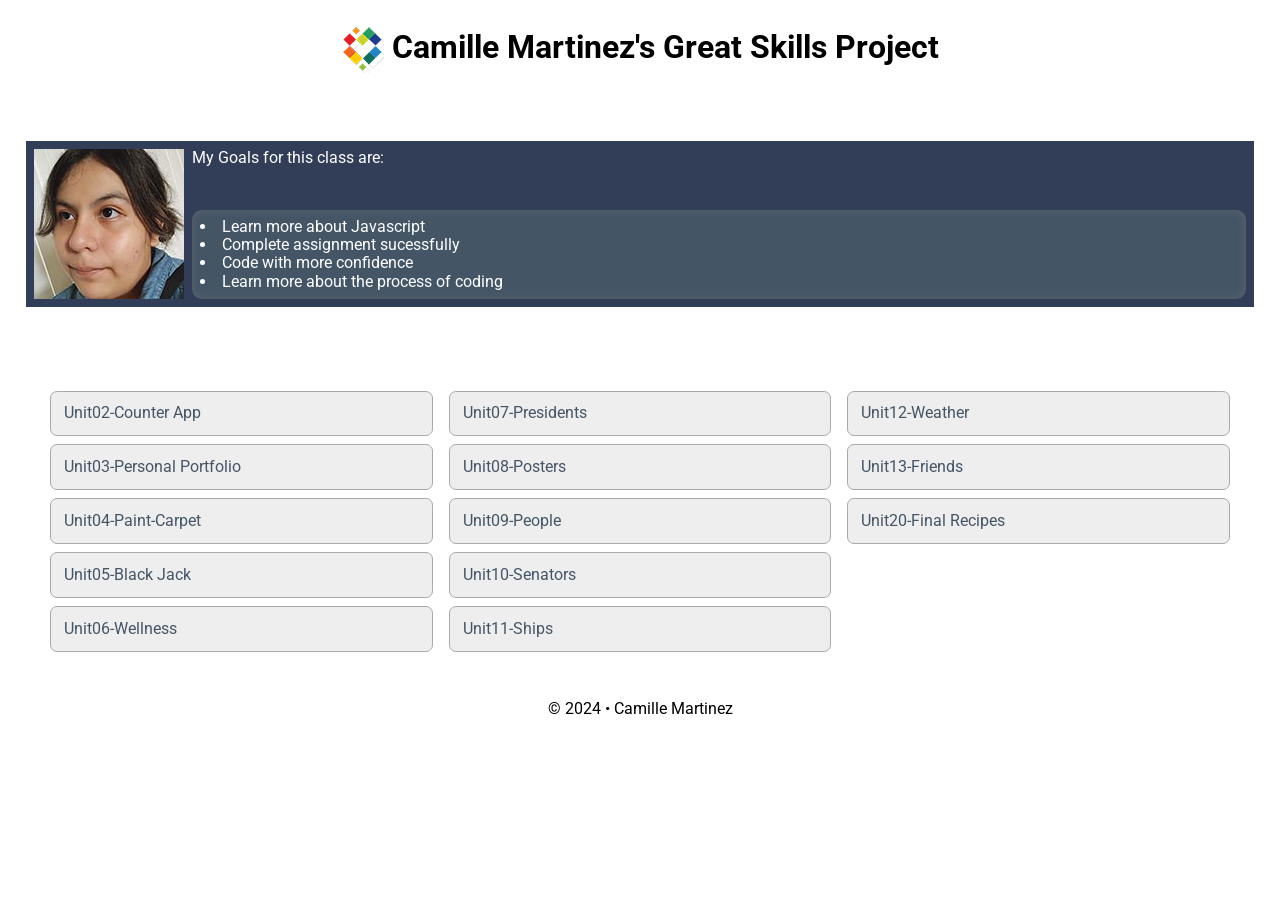
<file: index.html>
<!DOCTYPE html>
<html lang="en">
<head>
    <meta charset="UTF-8">
    <meta name="viewport" content="width=device-width, initial-scale=1.0">
    <title>Camille's Great Skills Project</title>
    <link rel="preconnect" href="https://fonts.googleapis.com">
<link rel="preconnect" href="https://fonts.gstatic.com" crossorigin>
<link href="https://fonts.googleapis.com/css2?family=Roboto&display=swap" rel="stylesheet">

    <link rel="stylesheet" href="css/normalize.css">
    <link rel="stylesheet" href="css/small.css">
    <link rel="stylesheet" href="css/medium.css">
    <link rel="stylesheet" href="css/large.css">

</head>
<body>
    <header>
        <img src="images/logo.png" alt="logo for the site">
        <h1>Camille Martinez's Great Skills Project </h1>
    </header>
    <main>
        <section class="who">
            <p>Camille Martinez</p>
            <date><script>document.write(new Date ().toLocaleDateString () )</script></date>
        </section>
        <section class="about">
            <img src="images/photo.jpg" width="150" height="150" alt="Camille's Photo">
            <div>
            <p>My Goals for this class are:</p>
            <ul>
            <li>Learn more about Javascript</li> 
            <li>Complete assignment sucessfully</li>
            <li>Code with more confidence</li>
            <li>Learn more about the process of coding</li>
            </ul>
             </div>

             



        </section>
            <h2>Class Assignments</h2>
            <div class="Assignments">
                <a href="Unit2/">Unit02-Counter App</a>
                <a href="Unit3/">Unit03-Personal Portfolio</a>
                <a href="Unit4/">Unit04-Paint-Carpet</a>
                <a href="Unit5/">Unit05-Black Jack</a>
                <a href="Unit6/">Unit06-Wellness</a>
                <a href="Unit7/">Unit07-Presidents</a>
                <a href="Unit8/">Unit08-Posters</a>
                <a href="Unit9/">Unit09-People</a>
                <a href="Unit10/">Unit10-Senators</a>
                <a href="Unit11/">Unit11-Ships</a>
                <a href="Unit12/">Unit12-Weather</a>
                <a href="Unit13/">Unit13-Friends</a>
                <a href="Unit20/">Unit20-Final Recipes</a>
                

            </div>

    </main>

<footer>

        &copy; 2024 &bull; Camille Martinez


</footer>




    <script src="js/scripts.js"></script>
</body>
</html>
</file>
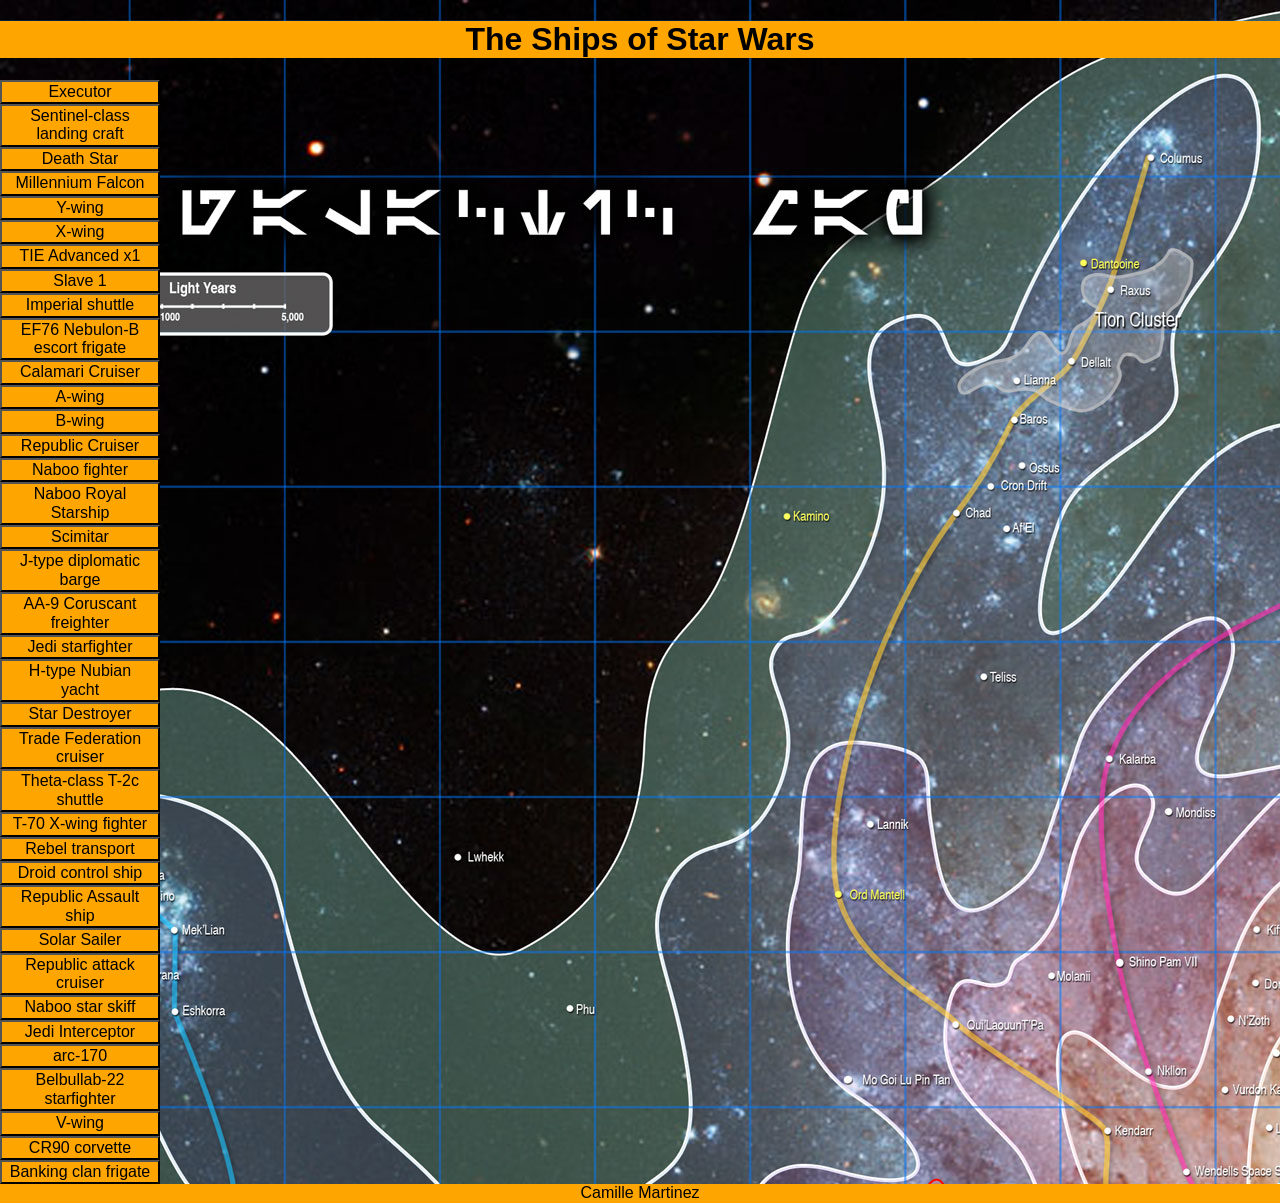
<file: Unit11/index.html>
<!DOCTYPE html>
<html lang="en">
<head>
    <meta charset="UTF-8">
    <meta name="viewport" content="width=device-width, initial-scale=1.0">
    <title>Document</title>

    <link rel="stylesheet" href="css/normalize.css">
    <link rel="stylesheet" href="css/small.css">
    <link rel="stylesheet" href="css/medium.css">
    <link rel="stylesheet" href="css/large.css">

</head>
<body>
    <header><h1>The Ships of Star Wars</h1></header>
    <nav></nav>
    <main></main>
    <footer>Camille Martinez</footer>


    <script src="js/scripts.js"></script>
</body>
</html>
</file>
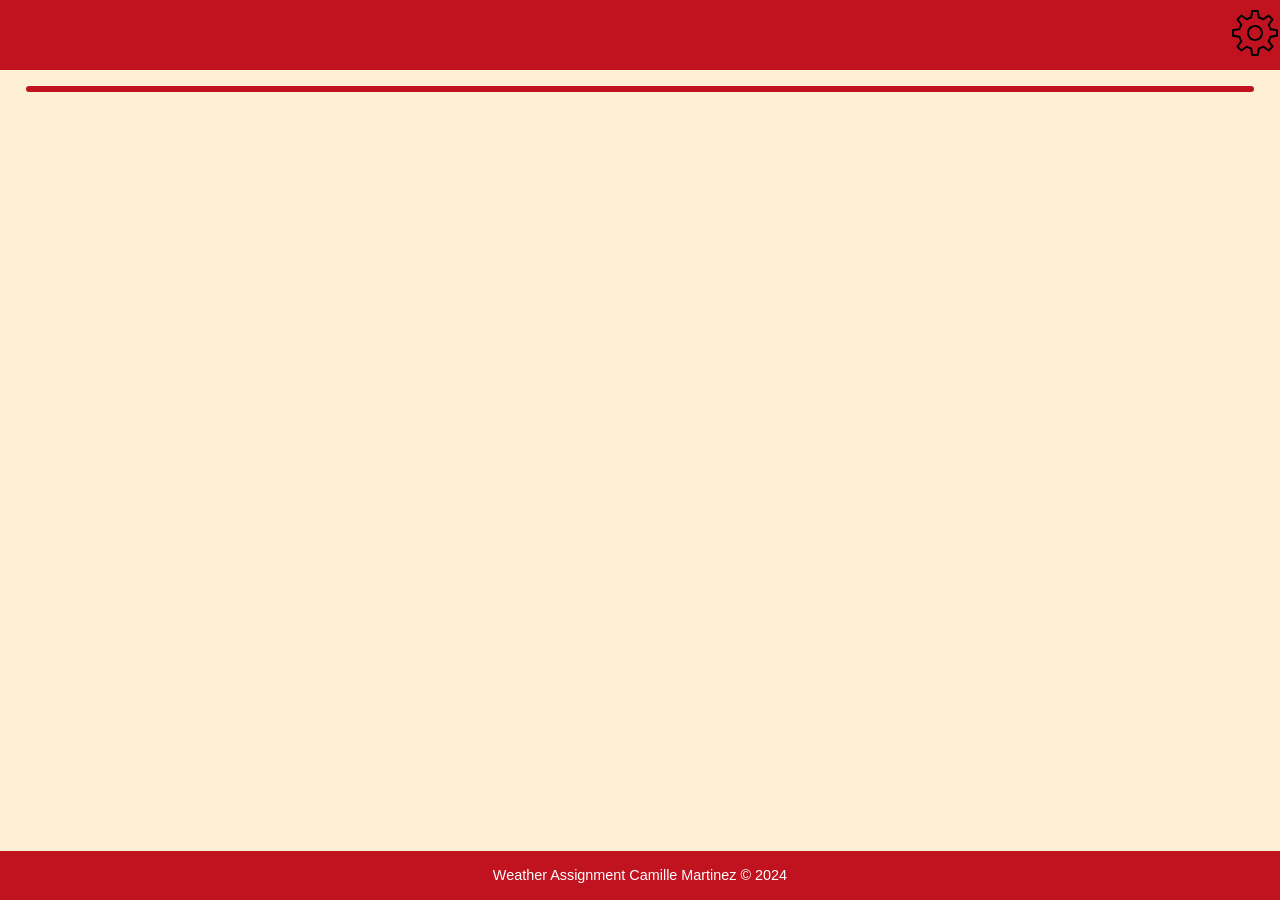
<file: Unit12/index.html>
<!DOCTYPE html>
<html lang="en">
<head>
    <meta charset="UTF-8">
    <meta name="viewport" content="width=device-width, initial-scale=1.0">
    <title>Document</title>

    <link rel="apple-touch-icon" sizes="180x180" href="/apple-touch-icon.png">
<link rel="icon" type="image/png" sizes="32x32" href="/favicon-32x32.png">
<link rel="icon" type="image/png" sizes="16x16" href="/favicon-16x16.png">
<link rel="manifest" href="/site.webmanifest">

    <link rel="stylesheet" href="css/normalize.css">
    <link rel="stylesheet" href="css/small.css">
    <link rel="stylesheet" href="css/medium.css">
    <link rel="stylesheet" href="css/large.css">

</head>
<body>
    <header>
        <span id="town"></span>
        <span id="settings"><img src="images/icons8-settings.svg" alt="settings"></span>
    </header>
    <main>
        <section id="weatherCard">
        <aside>
            <p>Enter a Zipcode in the us</p>
            <input type="number" id="newZip">
            <button id="applyZip">Set New Zipcode</button>
        </aside>
        </section>
    </main>
    <footer>Weather Assignment Camille Martinez &copy; 2024</footer>
    


    <script src="js/scripts.js"></script>
</body>
</html>
</file>
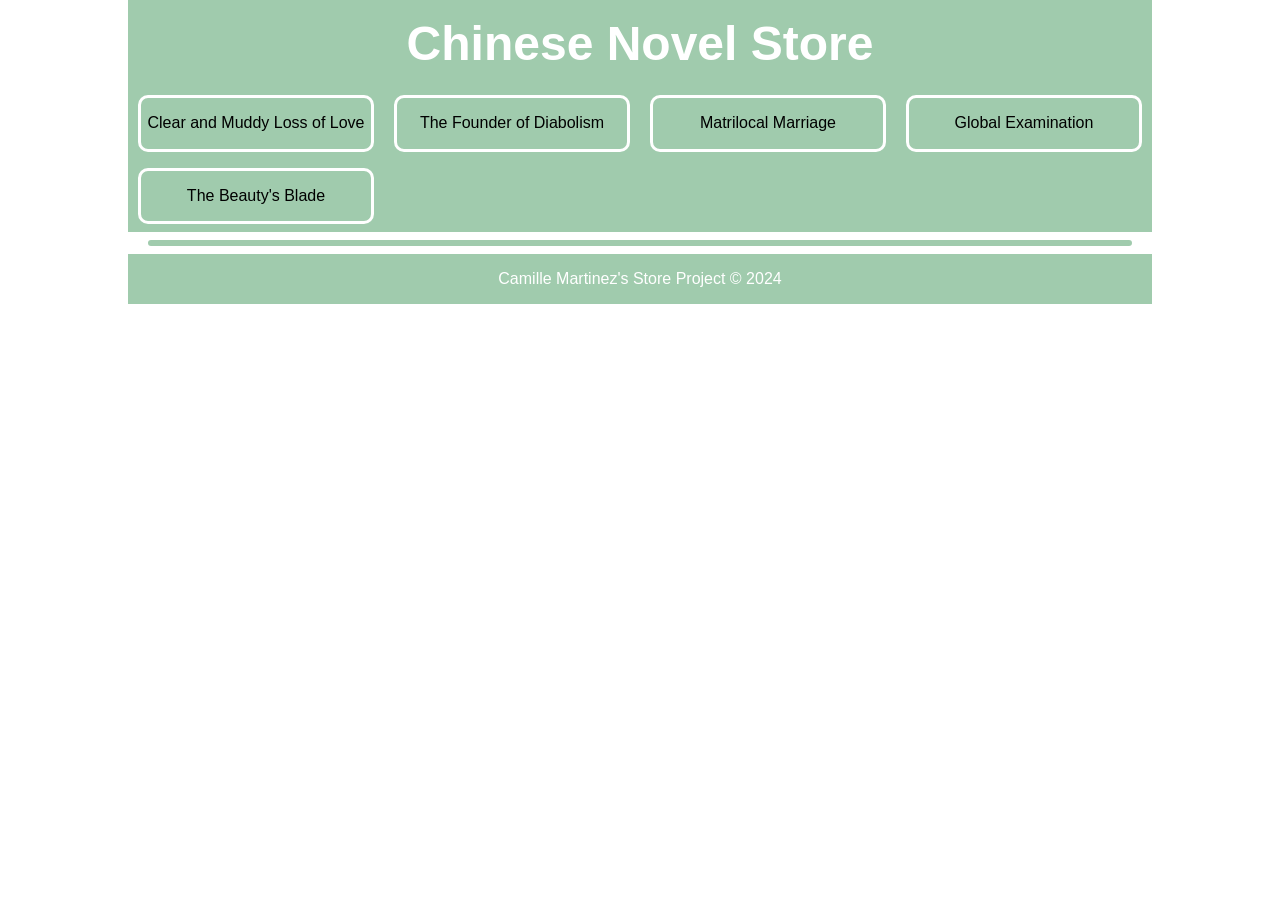
<file: Unit13/index.html>
<!DOCTYPE html>
<html lang="en">
<head>
    <meta charset="UTF-8">
    <meta name="viewport" content="width=device-width, initial-scale=1.0">
    <title>Document</title>

    <link rel="stylesheet" href="css/normalize.css">
    <link rel="stylesheet" href="css/small.css">
    <link rel="stylesheet" href="css/medium.css">
    <link rel="stylesheet" href="css/large.css">

</head>
<body>
    <header>
        <h1>Chinese Novel Store</h1>
    </header>
    <nav></nav>
    <main>
        <div id="viewer"></div>
    </main>
    <footer>Camille Martinez's Store Project &copy; 2024</footer>

    


    <script src="js/scripts.js" type="module"></script>
</body>
</html>
</file>
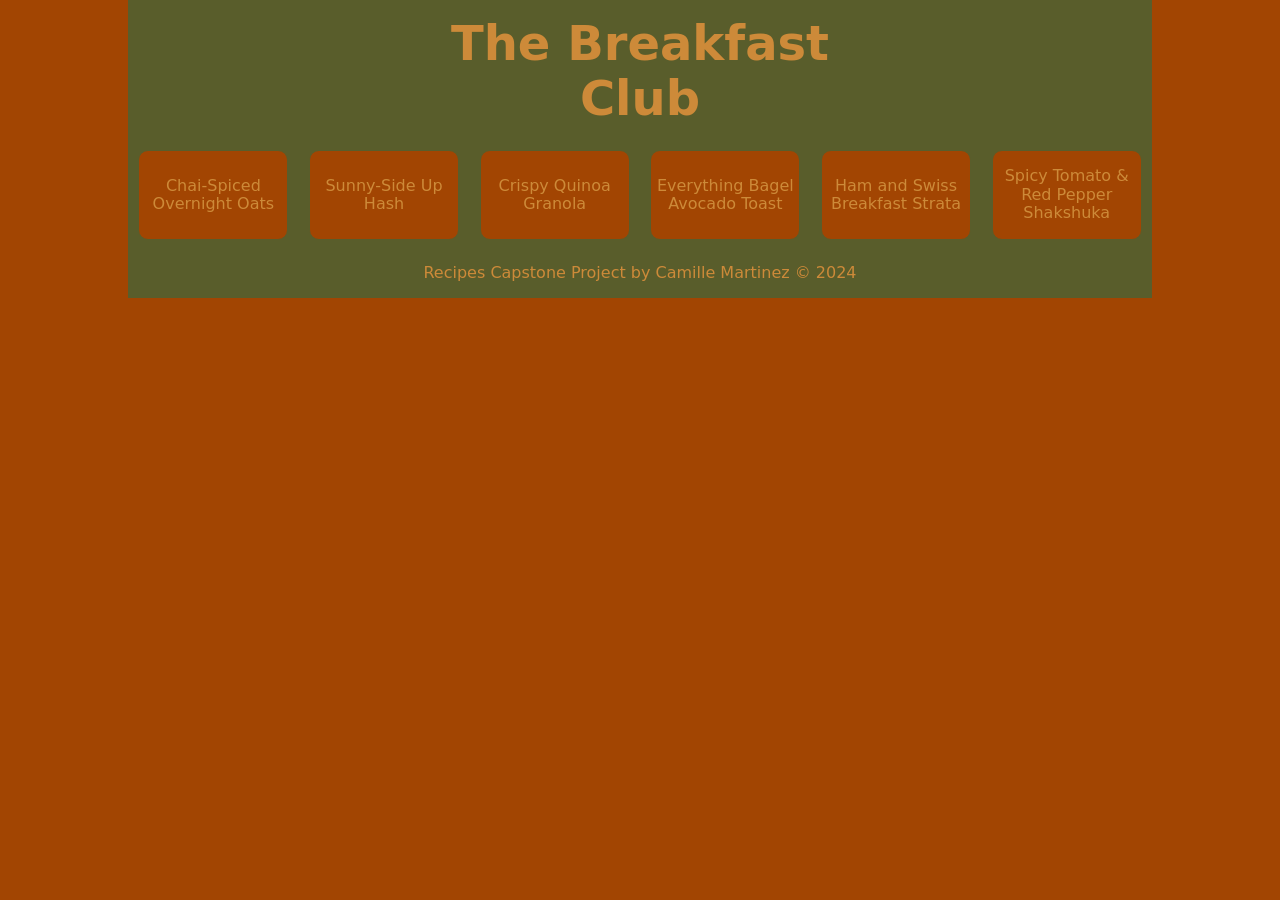
<file: Unit20/index.html>
<!DOCTYPE html>
<html lang="en">
<head>
    <meta charset="UTF-8">
    <meta name="viewport" content="width=device-width, initial-scale=1.0">
    <title>Document</title>

    <link rel="stylesheet" href="css/normalize.css">
    <link rel="stylesheet" href="css/small.css">
    <link rel="stylesheet" href="css/medium.css">
    <link rel="stylesheet" href="css/large.css">

</head>
<body>
    <header>
        <h1>The Breakfast Club</h1>
    </header>
        <nav></nav>
        <main>
        <div id="viewer"></div>   
        </main>
        <footer>Recipes Capstone Project by Camille Martinez &copy; 2024</footer>
    


    <script src="js/scripts.js" type="module"></script>
</body>
</html>
</file>
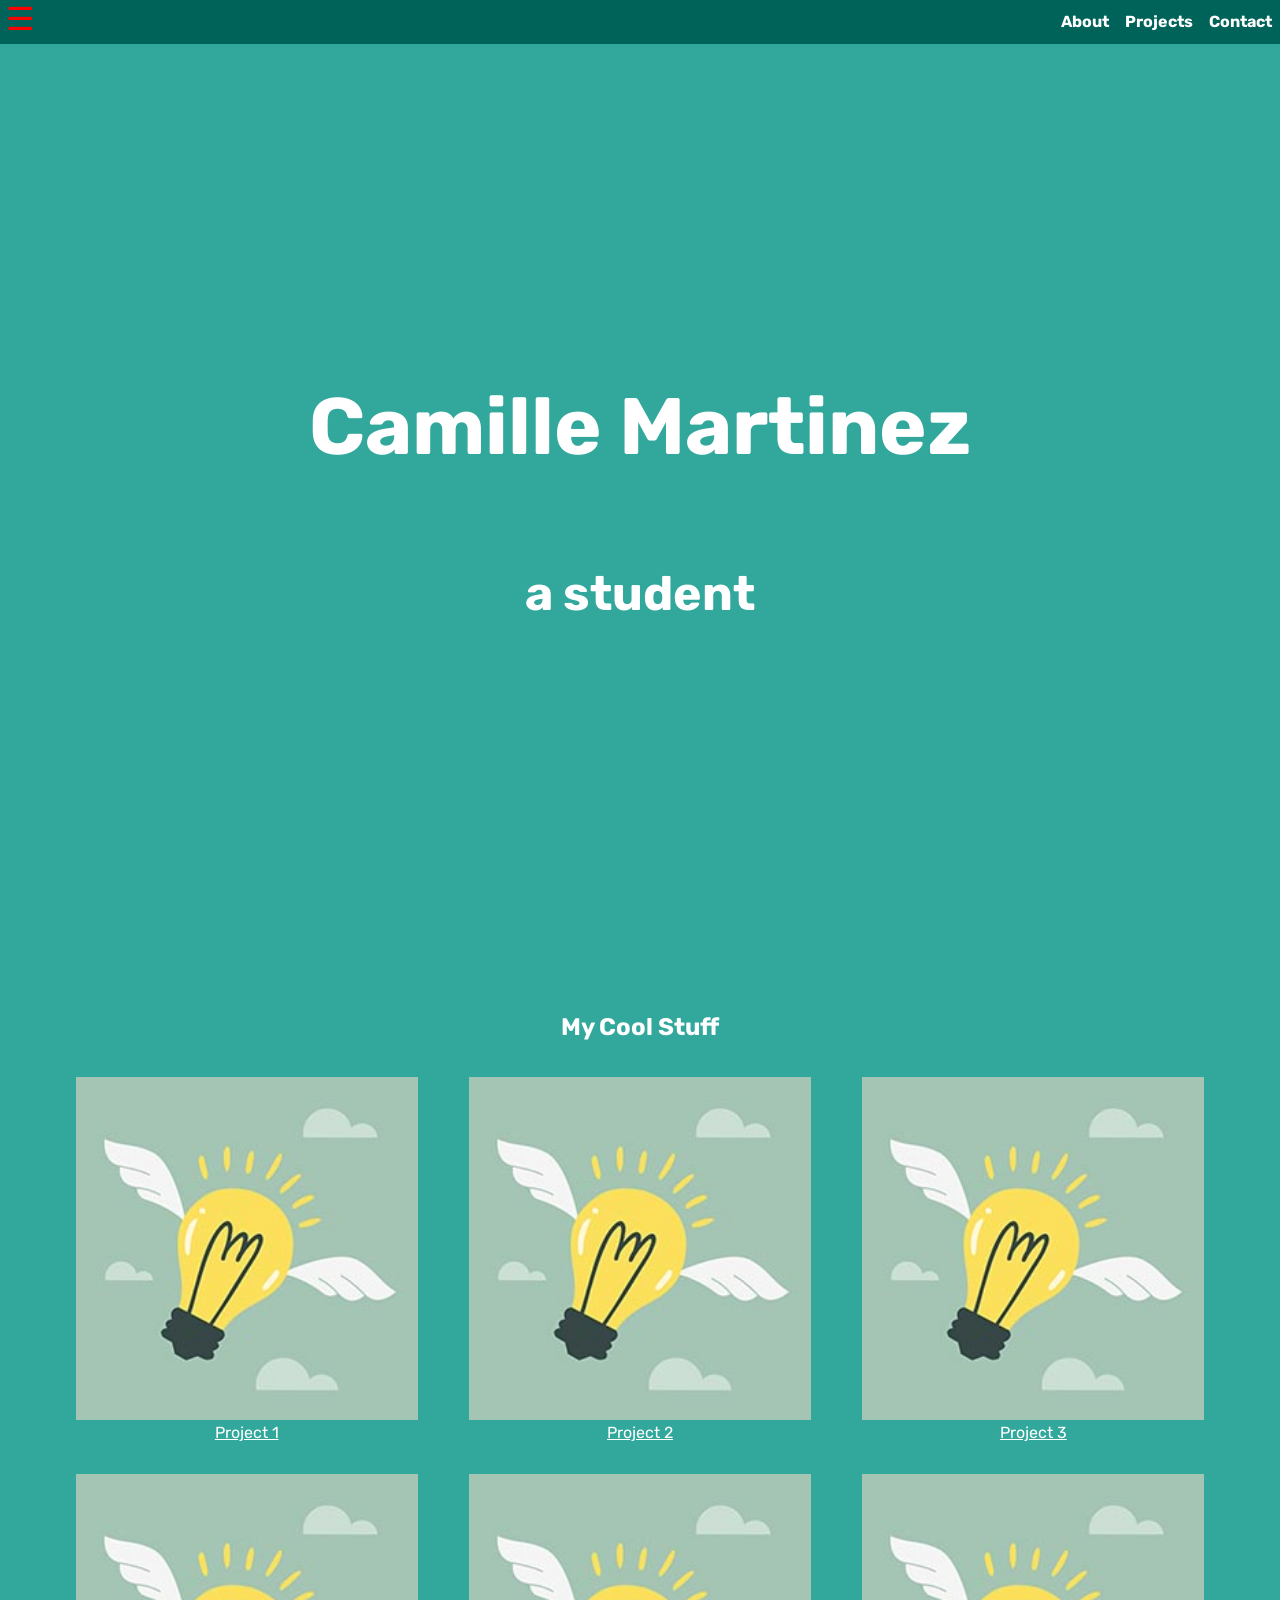
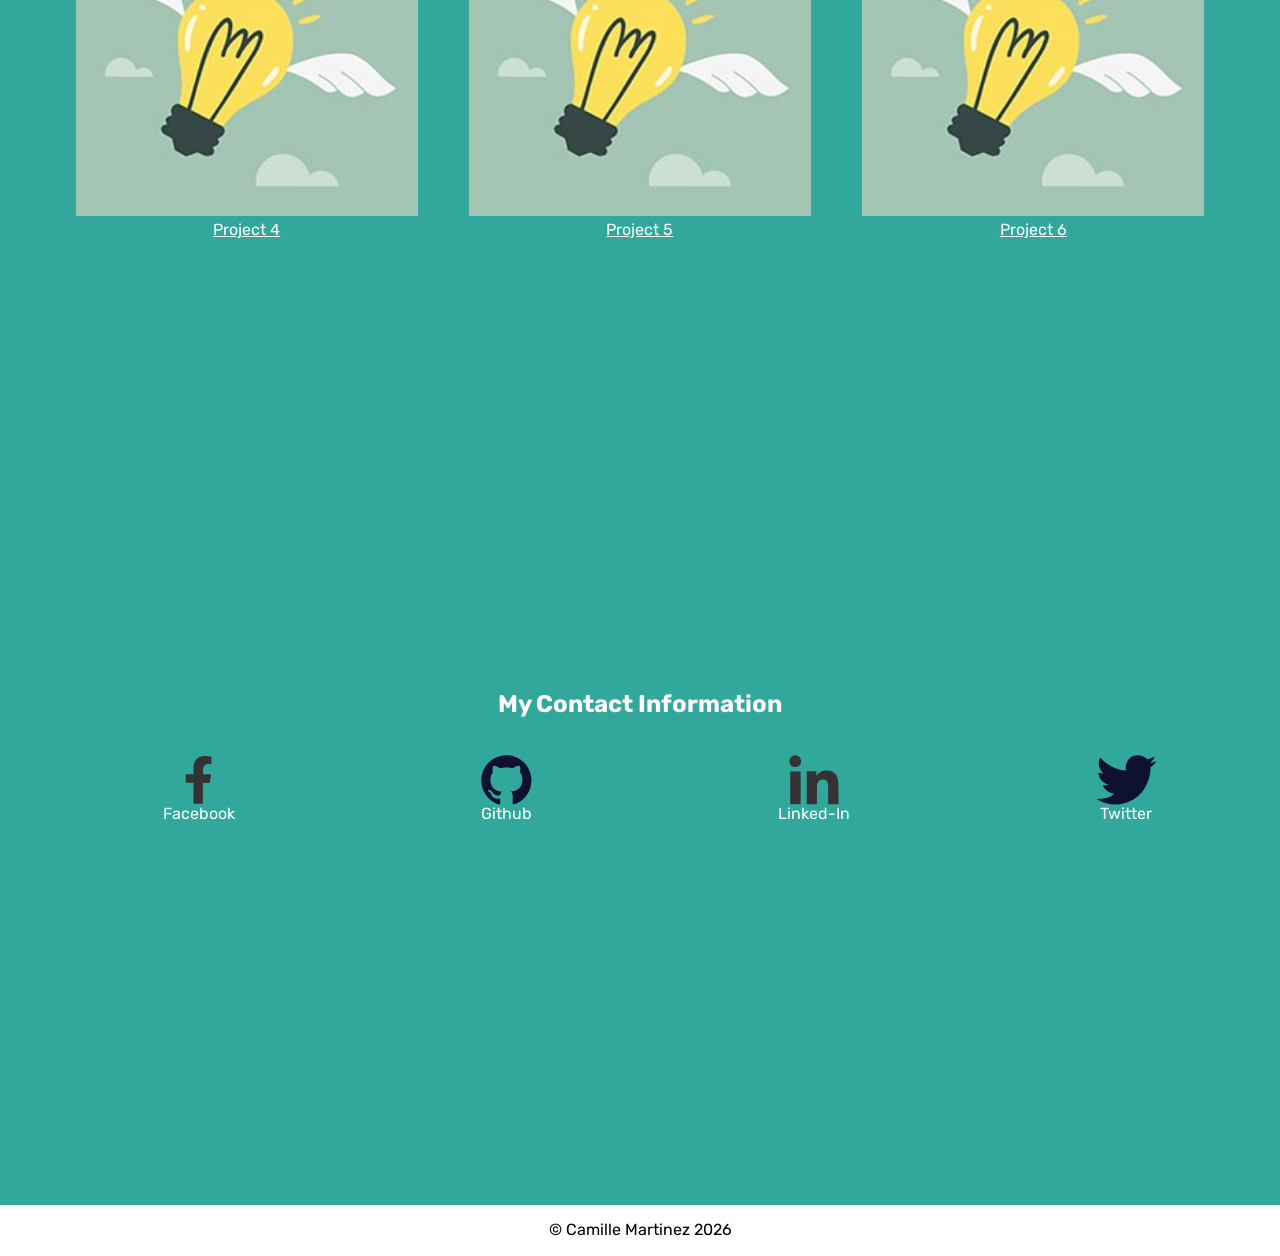
<file: Unit3/index.html>
<!DOCTYPE html>
<html lang="en">
<head>
    <meta charset="UTF-8">
    <meta name="viewport" content="width=device-width, initial-scale=1.0">
    <title>Document</title>

    <link rel="stylesheet" href="css/normalize.css">
    <link rel="stylesheet" href="css/small.css">
    <link rel="stylesheet" href="css/medium.css">
    <link rel="stylesheet" href="css/large.css">
    <link rel="preconnect" href="https://fonts.googleapis.com">

<link rel="preconnect" href="https://fonts.gstatic.com" crossorigin>
<link href="https://fonts.googleapis.com/css2?family=Rubik:ital,wght@0,300..900;1,300..900&display=swap" rel="stylesheet">

</head>
<body>
    <nav>
        <ul>
            <li><a href="#about">About</a></li>
            <li><a href="#projects">Projects</a></li>
            <li><a href="#contact">Contact</a></li>
        </ul>
    </nav>
    <main>
        <section id="about">
                <h1>Camille Martinez</h1>
                <h2>a student</h2>
        </section>
        <section id="projects">
                <h2>My Cool Stuff</h2>
                <div class="theParent">
                   <a href="#" target="_blank">
                       <figure>
                        <img src="images/thumbnail.jpg" alt="My Icon">
                        <figcaption>Project 1</figcaption>
                       </figure> 

                   </a> 
                   <a href="#" target="_blank">
                    <figure>
                     <img src="images/thumbnail.jpg" alt="My Icon">
                     <figcaption>Project 2</figcaption>
                    </figure> 

                </a> 
                <a href="#" target="_blank">
                    <figure>
                     <img src="images/thumbnail.jpg" alt="My Icon">
                     <figcaption>Project 3</figcaption>
                    </figure> 

                </a> 
                <a href="#" target="_blank">
                    <figure>
                     <img src="images/thumbnail.jpg" alt="My Icon">
                     <figcaption>Project 4</figcaption>
                    </figure> 

                </a> 
                <a href="#" target="_blank">
                    <figure>
                     <img src="images/thumbnail.jpg" alt="My Icon">
                     <figcaption>Project 5 </figcaption>
                    </figure> 

                </a> 
                <a href="#" target="_blank">
                    <figure>
                     <img src="images/thumbnail.jpg" alt="My Icon">
                     <figcaption>Project 6</figcaption>
                    </figure> 

                </a> 

                </div><!--end of the parent-->
        </section>
        <section id="contact">
         <h2>My Contact Information</h2>   
        <ul>
            <li><a href="#" target="_blank" ><img src="images/facebook.svg">Facebook</a></li>
            <li><a href="#" target="_blank" ><img src="images/github.svg">Github</a></li>
            <li><a href="#" target="_blank" ><img src="images/linked-in.svg">Linked-In</a></li>
            <li><a href="#" target="_blank" ><img src="images/twitter.svg">Twitter</a></li>

        </ul>
        </section>
    </main>
    <footer>
        <p>&copy; Camille Martinez <span id="theYear">xxx</span></p>
    </footer>
    

    <script src="js/test-dev.min.js"></script>
    <script src="js/scripts.js"></script>
</body>
</html>
</file>
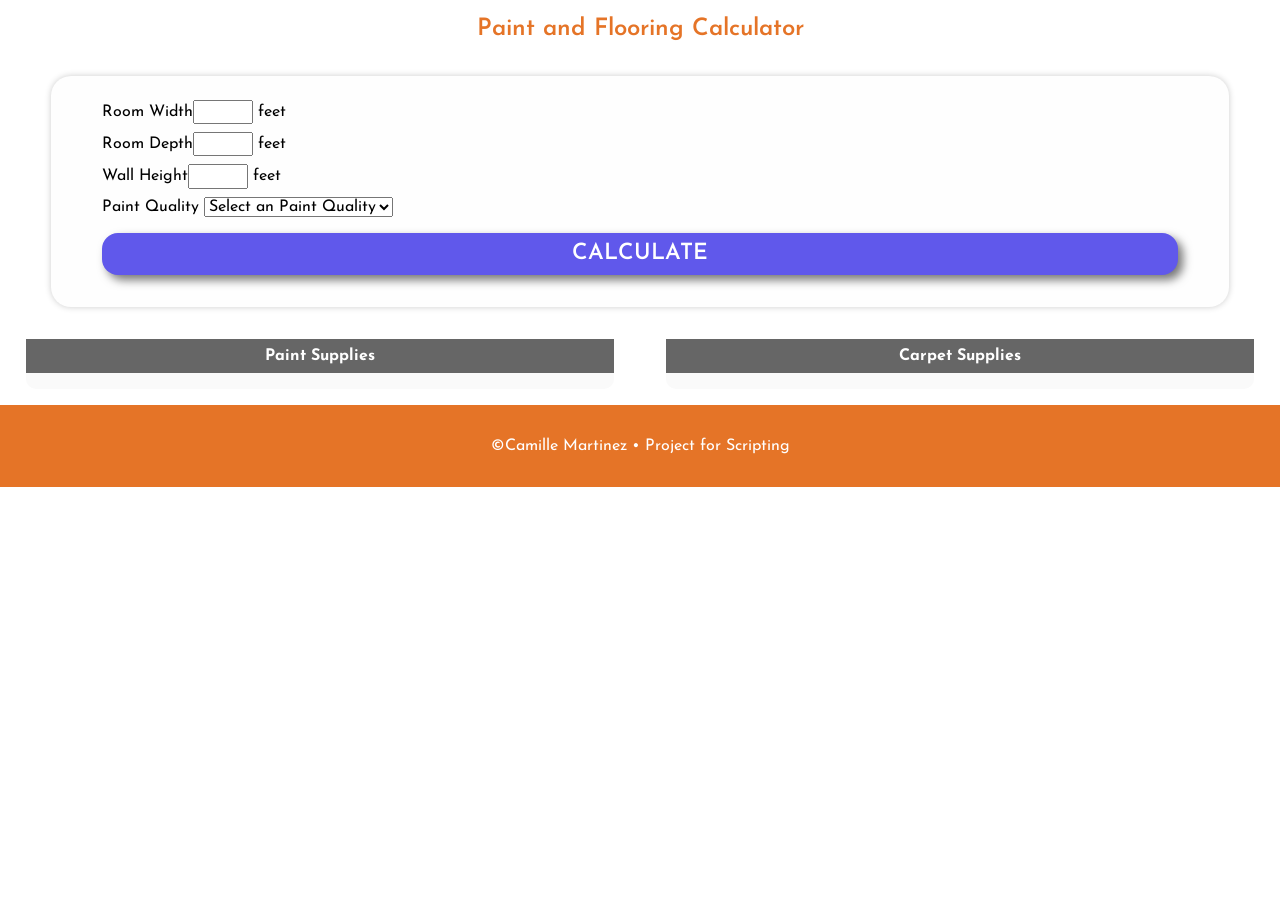
<file: Unit4/index.html>
<!DOCTYPE html>
<html lang="en">
<head>
    <meta charset="UTF-8">
    <meta name="viewport" content="width=device-width, initial-scale=1.0">
    <title>Document</title>
    <link rel="apple-touch-icon" sizes="180x180" href="/apple-touch-icon.png">
<link rel="icon" type="image/png" sizes="32x32" href="/favicon-32x32.png">
<link rel="icon" type="image/png" sizes="16x16" href="/favicon-16x16.png">
<link rel="manifest" href="/site.webmanifest">


    <link rel="preconnect" href="https://fonts.googleapis.com">
    <link rel="preconnect" href="https://fonts.gstatic.com" crossorigin>
    <link href="https://fonts.googleapis.com/css2?family=Josefin+Sans:ital,wght@0,100..700;1,100..700&family=Rubik:ital,wght@0,300..900;1,300..900&display=swap" rel="stylesheet">
    <link rel="stylesheet" href="css/normalize.css">
    <link rel="stylesheet" href="css/small.css">
    <link rel="stylesheet" href="css/medium.css">
    <link rel="stylesheet" href="css/large.css">

</head>
<body>
    <header>
        <h1>Paint and Flooring Calculator</h1>
    </header>
    <main>
        <div class="data">
            <label>Room Width<input type="number" id="width"> feet</label>
            <label>Room Depth<input type="number" id="depth"> feet</label>
            <label>Wall Height<input type="number" id="height"> feet</label>
            Paint Quality <select id="quality">
                <option value="" disabled selected>Select an Paint Quality</option>
                <option value="600">Premium</option>
                <option value="500">Standard</option>
                <option value="400">Economy</option>

            </select>
            <button id="calculate">Calculate</button>
        </div>
        <section>
            <div>
                <h2>Paint Supplies</h2>
                <ul id="paint"></ul>
            </div>
            <div>
                <h2>Carpet Supplies</h2>
                <ul id="carpet"></ul>
            </div>
        </section>
    </main>
    <footer>
        <p>&copy;Camille Martinez &bull; Project for Scripting</p>
    </footer>


    <script src="js/scripts.js"></script>
</body>
</html>
</file>
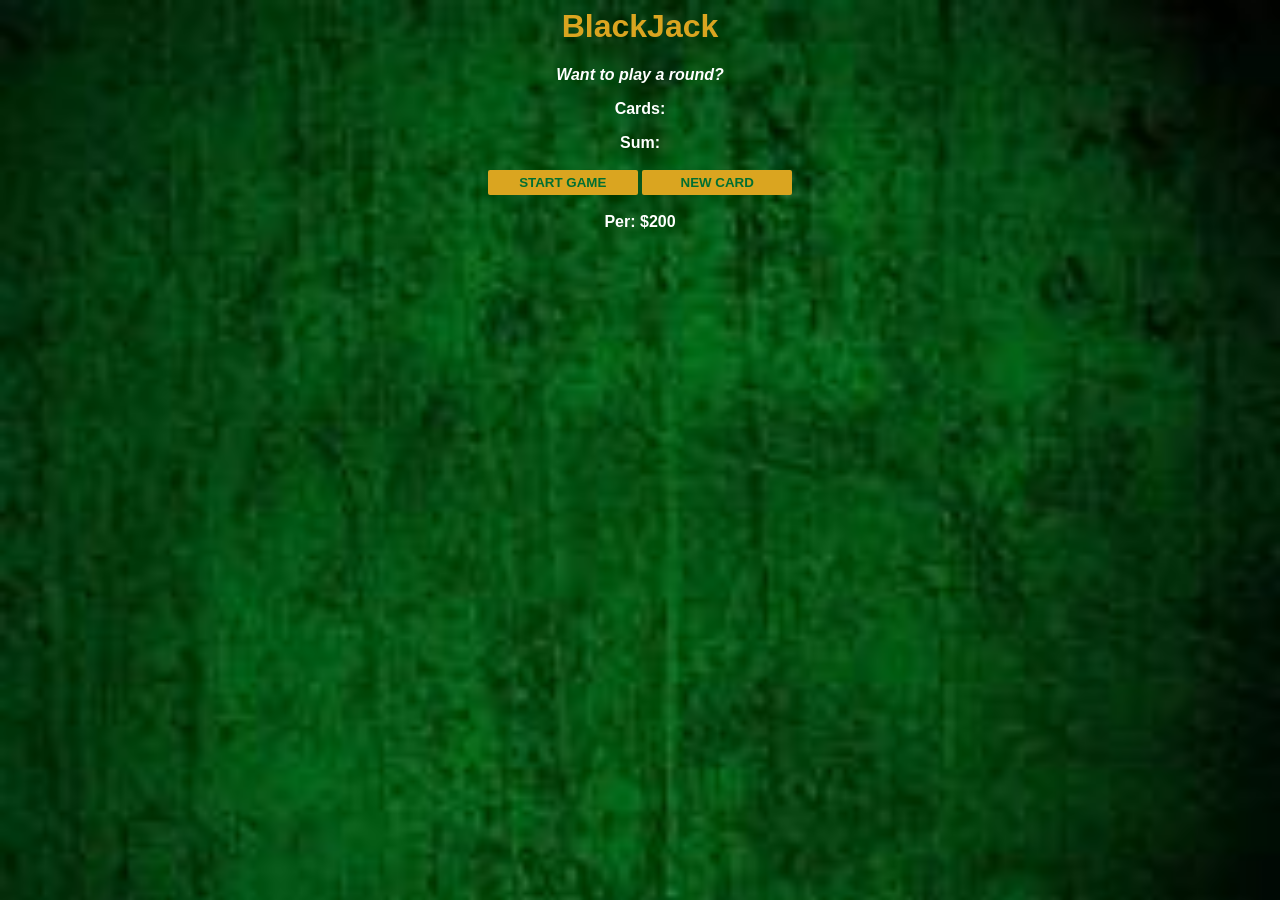
<file: Unit5/index.html>
<html>
    <head>
        <link rel="stylesheet" href="index.css">
    </head>
    <body>
            <h1>BlackJack</h1>
            <p id="message-el">Want to play a round?</p>
            <p id="cards-el">Cards:</p>
            <p id="sum-el">Sum:</p>
            <button onclick="startGame()">START GAME</button>
            <button onclick="newCard()">NEW CARD</button>
            <p id="player-el"></p>
            <script src="index.js"></script>
        </body>   
</html>
</file>
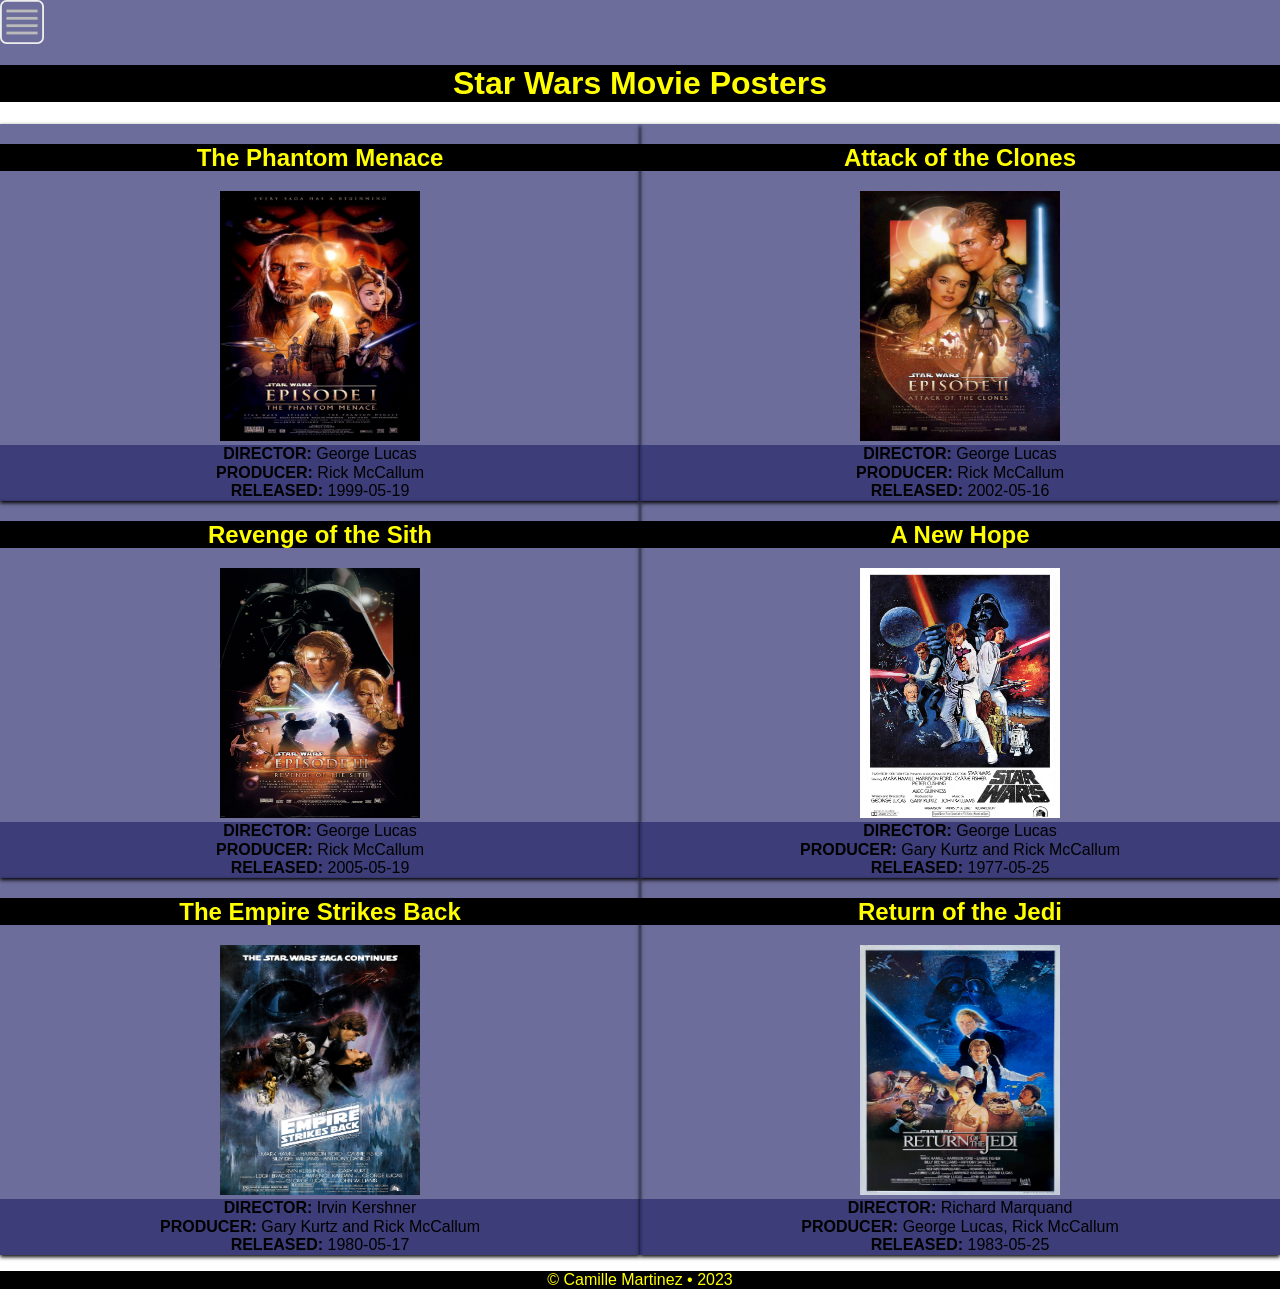
<file: Unit8/index.html>
<!DOCTYPE html>
<html lang="en">
<head>
    <meta charset="UTF-8">
    <meta name="viewport" content="width=device-width, initial-scale=1.0">
    <title>Document</title>

    <link rel="stylesheet" href="css/normalize.css">
    <link rel="stylesheet" href="css/small.css">
    <link rel="stylesheet" href="css/medium.css">
    <link rel="stylesheet" href="css/large.css">


</head>
<body  class="makeGrid">
    <header>
        <img src="/Unit8/images/grid (2).svg" width="44" height="44" alt="grid btn"id="gridImage">
        <img src="images/list (2).svg" width="44" height="44" alt="list btn" id="listImage">
        <h1>Star Wars Movie Posters</h1>
    </header>
    <main>
    <div class="parent">
    <section>
        <h2>The Phantom Menace</h2>
        <img src="/Unit8/images/star-wars-episode-i-the-phantom-menace-1999-us-poster.jpg" width="200" height="250" alt="Revenge of the Sith">
        <div>
            <span class="highlight-text">DIRECTOR:</span>
             George Lucas 
        </div>
        <div>
            <span class="highlight-text">PRODUCER:</span>
             Rick McCallum 
        </div>
        <div>
            <span class="highlight-text">RELEASED:</span>
             1999-05-19
        </div>
    </section>
    <section>
        <h2>Attack of the Clones</h2>
        <img src="/Unit8/images/Star_Wars_-_Episode_II_Attack_of_the_Clones_29.webp" width="200" height="250" alt="Attack of the Clones">
        <div>
            <span class="highlight-text">DIRECTOR:</span>
             George Lucas 
        </div>
        <div>
            <span class="highlight-text">PRODUCER:</span>
             Rick McCallum 
        </div>
        <div>
            <span class="highlight-text">RELEASED:</span>
             2002-05-16
        </div>
    </section>
    <section>
        <h2>Revenge of the Sith</h2>
        <img src="/Unit8/images/Star-Wars-Episode-III-Revenge-of-the-Sith-theatrical-poster.webp" width="200" height="250" alt="Revenge of the Sith">
        <div>
            <span class="highlight-text">DIRECTOR:</span>
             George Lucas 
        </div>
        <div>
            <span class="highlight-text">PRODUCER:</span>
             Rick McCallum 
        </div>
        <div>
            <span class="highlight-text">RELEASED:</span>
            2005-05-19
        </div>
    </section>
    <section>
        <h2>A New Hope</h2>
        <img src="/Unit8/images/il_1588xN.2793029240_auyd.avif" width="200" height="250" alt="A New Hope">
        <div>
            <span class="highlight-text">DIRECTOR:</span>
             George Lucas 
        </div>
        <div>
            <span class="highlight-text">PRODUCER:</span>
             Gary Kurtz and Rick McCallum 
        </div>
        <div>
            <span class="highlight-text">RELEASED:</span>
             1977-05-25
        </div>
    </section>
    <section>
        <h2>The Empire Strikes Back</h2>
        <img src="/Unit8/images/Star-Wars-Episode-V-The-Empire-Strikes-Back-1980-poster.jpg" width="200" height="250" alt="The Empire Strikes Back">
        <div>
            <span class="highlight-text">DIRECTOR:</span>
             Irvin Kershner 
        </div>
        <div>
            <span class="highlight-text">PRODUCER:</span>
             Gary Kurtz and Rick McCallum 
        </div>
        <div>
            <span class="highlight-text">RELEASED:</span>
             1980-05-17
        </div>
    </section>
    <section>
        <h2>Return of the Jedi</h2>
        <img src="/Unit8/images/IMG_0626-2-scaled.jpeg" width="200" height="250" alt="Return of the Jedi">
        <div>
            <span class="highlight-text">DIRECTOR:</span>
             Richard Marquand
        </div>
        <div>
            <span class="highlight-text">PRODUCER:</span>
             George Lucas, Rick McCallum 
        </div>
        <div>
            <span class="highlight-text">RELEASED:</span>
             1983-05-25
        </div>
    </section>
    </div>
    </body>
</div>
</main>


</main>
<footer><p>&copy; Camille Martinez &bull; 2023</p></footer>




    <script src="js/scripts.js"></script>
</body>
</html>
</file>
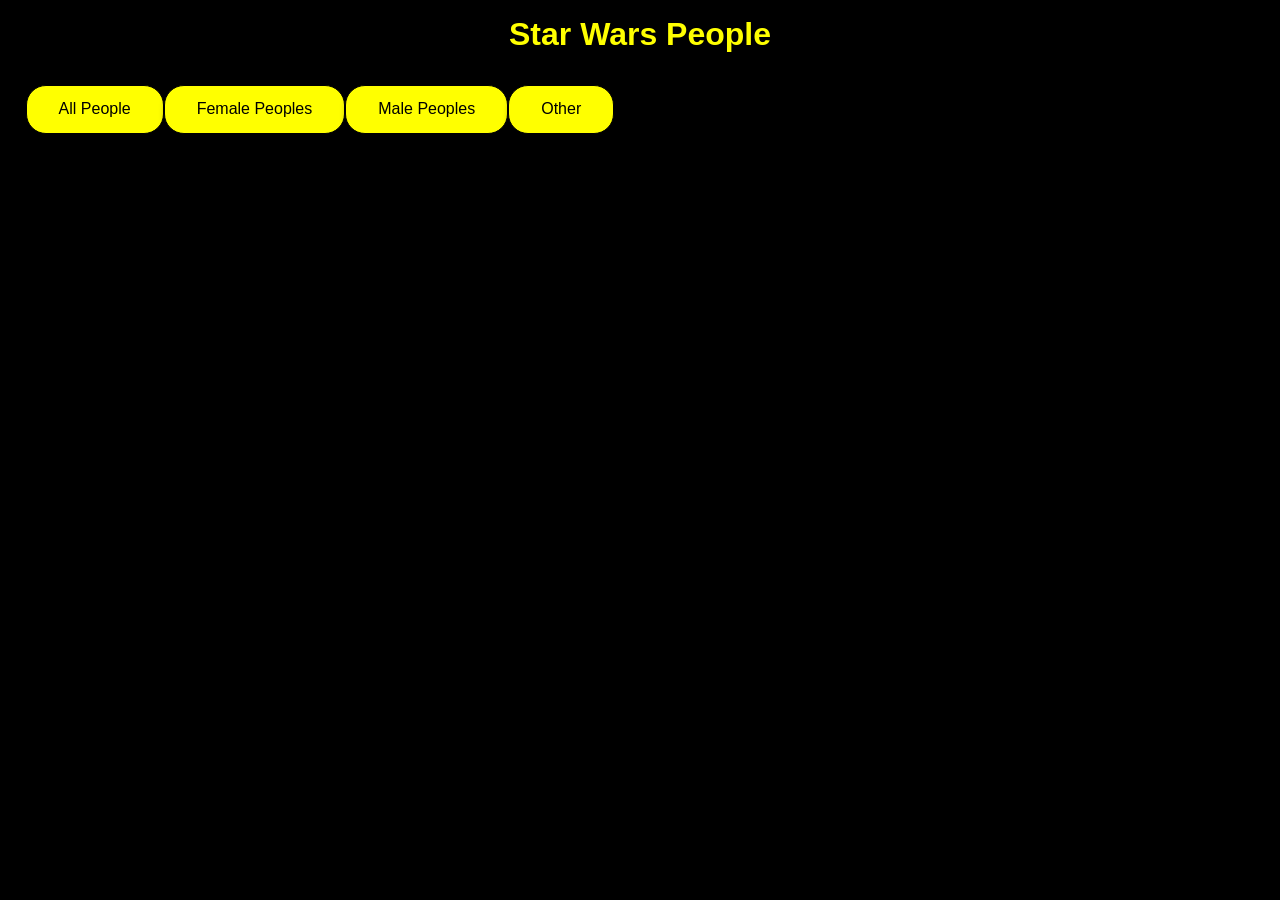
<file: Unit9/index.html>
<!DOCTYPE html>
<html lang="en">
<head>
    <meta charset="UTF-8">
    <meta name="viewport" content="width=device-width, initial-scale=1.0">
    <title>Document</title>

    <link rel="stylesheet" href="css/normalize.css">
    <link rel="stylesheet" href="css/small.css">
    <link rel="stylesheet" href="css/medium.css">
    <link rel="stylesheet" href="css/large.css">

</head>
<body>
    <header>
        <h1>Star Wars People</h1>
    </header>
    <nav></nav>
    <main>
        <div id="peopleHere"></div>
    </main>
    <footer>
        <p>Camille Martinez &bull; 2024</p>
    </footer>


    <script src="js/scripts.js" type='module'></script>
</body>
</html>
</file>
<file: css/small.css>
/* Prevent adjustments of font size after orientation changes in IE on Windows Phone and in iOS.  */
html {-webkit-text-size-adjust: 100%; -ms-text-size-adjust: 100%;}

/*  apply a natural box layout model to all elements  */
* { -moz-box-sizing: border-box; -webkit-box-sizing: border-box; box-sizing: border-box; }

body{
    font-size: 16px;
    
        font-family: "Roboto", sans-serif;
        
        
      
      
}

header {
    display: flex;
    justify-content: center;
    padding: .5rem 2vw;
    align-items: center;
}

header h1{font-size: 1rem; padding-left: .5rem;}


main {
    margin: 1rem 2%;
    color:white;
}

section.who{
    display: flex;
    justify-content: space-between;
    font-size: 1.2rem;
}
section.who p {
    margin: 0;
}
section.about {
    display: flex;
    background-color: #162441e0;
    padding: .5rem;
}
section.about p {
    margin: 0;


}
section.about ul{
    margin: 0;
    padding: 0;

}

section.about div{
    display: flex;
    flex-direction: column;
    justify-content: space-between;
    margin-left: .5rem;
    width: 100%;
}

section.about div ul{
    background-color: #456;
    border-radius: 10px;
    padding: .5rem;
    list-style-position: inside;
    box-shadow: inset 0px 0px 10px #7777;
}

h2 {font-size: 1rem;}

div.Assignments {
    padding: 1rem 2%;
}
div.Assignments a {
    display: block;
    padding: .8rem;
    margin-bottom: .5rem;
    border: 1px solid #aaa;
    background-color: #eee;
    border-radius: 7px;
    color: #456;
    text-decoration: none;

}
div.Assignments a:hover {
    background-color: #ddd;
}

footer {
    padding: 1rem;
    text-align: center;
}
</file>
<file: css/medium.css>
@media only screen and (min-width: 35rem) {
    header h1 {font-size: 2rem;}
    section.who {font-size: 1.6rem;}
    h2 {font-size: 1.5rem;}

    .Assignments {
        column-count: 2;
    }
} /* end media query*/
</file>
<file: css/large.css>
@media only screen and (min-width: 60rem) {

    .Assignments {
        column-count: 3;
    }

} /* end media query*/
</file>
<file: Unit11/css/small.css>
/* Prevent adjustments of font size after orientation changes in IE on Windows Phone and in iOS.  */
html {-webkit-text-size-adjust: 100%; -ms-text-size-adjust: 100%;}

/*  apply a natural box layout model to all elements  */
* { -moz-box-sizing: border-box; -webkit-box-sizing: border-box; box-sizing: border-box; }

body {
    font-family: 'Segoe UI', Tahoma, Geneva, Verdana, sans-serif;
    background-image: url(../images/d23qx3t-efba32fe-67f0-4289-90a0-a9fe6c26f387.jpg);

}

header h1{
    color:black;
    text-align: center;
    background-color: orange;
}

nav {
    display: grid;
    grid-template-columns: 1fr 1fr 1fr;
}

nav button{
    width: 100%;
    background-color: orange;

}

nav button:hover {
    background-color: rgb(223, 225, 127);

}

main figure {
    margin: 0;
    width: 100%;
    padding: 10px;
}
main figure img{
    width: 100%;
    max-width: 600px;
   display: block;
   margin: 0 auto;

}

main figcaption {
    color: white;
    text-align: center;


}
footer{
    background-color:orange;
    color:black;
    text-align: center;
}
</file>
<file: Unit11/css/medium.css>
@media only screen and (min-width: 35rem) {
    @media only screen and (min-width: 35rem) {
        body {
            display: grid;
            grid-template-columns: 160px auto;
    
        }
        nav {display: block;}
        header {grid-column: 1 / span 2;}
        footer {grid-column: 1 / span 2;}
    }
    
} /* end media query*/
</file>
<file: Unit11/css/large.css>
@media only screen and (min-width: 60rem) {

} /* end media query*/
</file>
<file: Unit12/css/small.css>
/* Prevent adjustments of font size after orientation changes in IE on Windows Phone and in iOS.  */
html {-webkit-text-size-adjust: 100%; -ms-text-size-adjust: 100%;}

/*  apply a natural box layout model to all elements  */
* { -moz-box-sizing: border-box; -webkit-box-sizing: border-box; box-sizing: border-box; }

body {
    font-family:'Segoe UI', Tahoma, Geneva, Verdana, sans-serif;
    font-weight: 100;
    height: 100%;
    min-height: 100vh;
    background: #FDF0D5;
    color:white;

}

header {
    display:grid;
    grid-template-columns: auto 42px;
    background-color: #C1121F;
    padding: .5rem;
    align-items: center;
    font-weight: 500;
}
#weatherCard {
    border: solid #C1121F;
    margin: 1rem 2%;
    background-color: #669BBC;
    border-radius: 11px;
    text-align: center;

}
.date {
    font-size: 1.2rem;
    font-weight: 500;
    background-color: #C1121F;
    margin: 0;
    padding: .5rem 0;
    border-radius: 10px 10px 0 0;
}
#weatherCard img {
    width: 100px;
    height: 100px;

}

.temperature {
    font: 4rem;
    margin: 0;
    color:white;
}

.description {
    text-transform: capitalize;
}



#town {
    padding: .5rem;
}

aside {
    display: none;
}

aside.show {
    display: block;
    position: absolute;
    top: 49px;
    height: 400px;
    left: 10px;
    right: 10px;
    padding:1rem 2vw;
    border-radius: 20px;
    background-color: #669BBC;
    color:white;
    text-align: center;
    box-shadow: 0 0 10px white;
}
aside.show button {
    background-color: white;
    border: none;
    border-radius: 10px;
}
aside p {
    font-size: 1.1rem;
    font-weight: 500;
}


footer {
    background-color: #C1121F;
    text-align: center;
    position: absolute;
    bottom: 0;
    width: 100%;
    padding: 1rem;
    font-size: .9rem;
    font-weight: 500;
}
</file>
<file: Unit12/css/medium.css>
@media only screen and (min-width: 35rem) {

    
} /* end media query*/
</file>
<file: Unit12/css/large.css>
@media only screen and (min-width: 60rem) {

} /* end media query*/
</file>
<file: Unit13/css/small.css>
/* Prevent adjustments of font size after orientation changes in IE on Windows Phone and in iOS.  */
html {-webkit-text-size-adjust: 100%; -ms-text-size-adjust: 100%;}

/*  apply a natural box layout model to all elements  */
* { -moz-box-sizing: border-box; -webkit-box-sizing: border-box; box-sizing: border-box; }

body {
    font-family: 'Trebuchet MS', 'Lucida Sans Unicode', 'Lucida Grande', 'Lucida Sans', Arial, sans-serif;
    font-size: 16px;  
}
header {
    background: #A0CBAD;
    color: #fff;
    padding: 1rem 2%;

}

header h1 {
    margin: 0;
    font-size: 3rem;
    text-align: center;
}

nav {
    background-color: #A0CBAD;
    display: flex;
    flex-wrap: wrap;
}
nav button {
    flex-basis: 48%;
    margin: .5rem 1%;
    padding: 1rem 0;
    border: 3px solid white;
    border-radius: 10px;
    background-color: #A0CBAD;
    
}

#viewer {
    margin: .5rem 2%;
    border-radius: 11px;
    border: 3px solid #A0CBAD;
    background-color: white;

}
#viewer img {
    width: 100%;
    display: block;
}

#viewer h2 {
    margin: 0;
    padding: .5rem;
    background-color: #A0CBAD;
    color: white;
    text-align: center;
    border-top-left-radius: 10px;
    border-top-right-radius: 10px;
}

#viewer ul {
    margin: 0;
    padding: 0 0 .5rem 1rem;
    margin-left: 20px;
    color:black;
}

#viewer p {
    padding: .1rem 2%;
}

#viewer li::marker{
    content: '\2714';
    color: #A0CBAD;
    font-size: .8rem;
}

footer {
    text-align: center;
    background: #A0CBAD;
    color: white;
    padding: 1rem;
}
</file>
<file: Unit13/css/medium.css>
@media only screen and (min-width: 35rem) {
    nav button {
        flex-basis: 23%;
    }
    #viewer section {
        display: grid;
        grid-template-columns: 300px auto;
        
        
    }
    #viewer h2 {
        grid-column: 1 / span 2;
    }
    #viewer img {
        grid-row: 2 / span 3;
        border-bottom-left-radius: 10px;
    }
    
} /* end media query*/
</file>
<file: Unit13/css/large.css>
@media only screen and (min-width: 60rem) {
    header, nav, main, footer, body {
        max-width: 1024px;
        margin: 0 auto;
    }

} /* end media query*/
</file>
<file: Unit20/css/small.css>
/* Prevent adjustments of font size after orientation changes in IE on Windows Phone and in iOS.  */
html {-webkit-text-size-adjust: 100%; -ms-text-size-adjust: 100%;}

/*  apply a natural box layout model to all elements  */
* { -moz-box-sizing: border-box; -webkit-box-sizing: border-box; box-sizing: border-box; }

body {
    font-family:system-ui, -apple-system, BlinkMacSystemFont, 'Segoe UI', Roboto, Oxygen, Ubuntu, Cantarell, 'Open Sans', 'Helvetica Neue', sans-serif;
    font-size: 16px;
    background-color: #A24502;
}
header {
    background: #595D2B;
    color: #CD8A39;
    padding: 1rem 25%;
    text-align: center;
}
header h1 {margin: 0; font-size: 3rem;}

nav {
    background-color: #595D2B;
    color: #CD8A39;
    display: flex;
    grid-template-columns: wrap;
}
nav button {
    flex-basis: 48%;
    margin: .5rem 1%;
    padding: 1rem 0;
    border: 1px solid #595D2B;
    border-radius: 10px;
    background-color: #A24502;
    color: #CD8A39;
}
#viewer img {
    width: 100%;
    display: block;
    background-color: #A24502;
}

#viewer h2 {
    margin: 0;
    padding: .5rem;
    background-color: #1D2A10;
    text-align: center;
    color: #CD8A39;
    border-top-left-radius: 10px;
    border-top-right-radius: 10px;
}
#viewer ul {
    margin: 0;
    padding: 0 0 .5rem 1rem;
    margin-left: 20px;
    color:#CD8A39;
    background-color: #A24502;
    
}
#viewer p {
    padding: .1rem 2%;
    background-color: #A24502;
}
footer {
    text-align: center;
    background: #595D2B;
    color: #CD8A39;
    padding: 1rem;
}
</file>
<file: Unit20/css/medium.css>
@media only screen and (min-width: 35rem) {
nav button {
    flex-basis: 23%;
}
#viewer section {
    display: grid;
    grid-template-columns: 300px auto;;
}
#viewer h2 {
    grid-column: 1 / span 2;
}
#viewer img {
    grid-row: 2 / span 3;
    border-bottom-left-radius: 10px;
}
    
} /* end media query*/
</file>
<file: Unit20/css/large.css>
@media only screen and (min-width: 60rem) {
header, nav, main, footer {
    max-width: 1024px;
    margin: 0 auto;
}
} /* end media query*/
</file>
<file: Unit3/css/small.css>
/* Prevent adjustments of font size after orientation changes in IE on Windows Phone and in iOS.  */
html {-webkit-text-size-adjust: 100%; -ms-text-size-adjust: 100%;}

/*  apply a natural box layout model to all elements  */
* { -moz-box-sizing: border-box; -webkit-box-sizing: border-box; box-sizing: border-box; }

:root {
    scroll-behavior: smooth;
}


body{
    font-family: 'rubik' ,sans-serif ;
    --lightWeight: 300;
    --heavyWeight: 700;
    --primaryColor: #00635A; 
    
}


nav {
    position: sticky;
top: 0px;
background-color: var(--primaryColor);
}
nav ul {
    margin: 0;
    display: flex;
    justify-content: flex-end;
    list-style-type: none;
}

nav a {
    padding: .8rem .5rem;
    display: block;
    text-decoration: none;
    color: white;
    font-weight: var(--heavyWeight);

}
nav a:hover {
    background-color: #00E3CC;
    color:white;
}




section#about {
    background-color: #32A89C;
    height: 100vh;
    padding: 50px;
    text-align: center;
    display: flex;
    flex-direction: column;
    justify-content: center;

}


section#about h1 {
    font-size: 2rem;
    color: white;
}
section#about h2 {
    font-size: 1.5rem;
    color: white;
}

section#projects {
    background-color: #32A89C;
    min-height: 100vh;
    padding: 50px;
    text-align: center;
    color: white;
    
    
}
section#projects figcaption{
    color: white;
    text-decoration: underline;
}
div.theParent {
    display: flex;
    flex-wrap: wrap;

}

div.theParent a{
    flex-basis: 100%;
    padding: 1rem 2vw;
}
section#projects figure {
    margin: 0;
    width: 100%;
    
    
}
section#projects img {
    width: 100%;
}


section#contact {
    background-color: #32A89C;
    height: 100vh;
    display: flex;
    flex-direction: column;
    justify-content: center;
    text-align: center;
    
}
section#contact h2 {
    color: white;

}
section#contact ul{
    display: flex;
    justify-content: space-around;
}
section#contact li {
list-style: none;
}
section#contact a{
    color: white;
    text-decoration: none;
    display: block;
    transition: transform 0.3s ease-in-out;

}
section#contact a img {
 height: 50px;
 display: block;
 text-align: center;
 width: 100%;
 
}
section#contact a:hover {
    text-decoration: underline;
    transform: translateY(4px);
}

footer p, footer span {
    font-size: 1rem;
    text-align: center;
    color: black;
    padding: 0;
    background-color: white;
}
</file>
<file: Unit3/css/medium.css>
@media only screen and (min-width: 35rem) {

    section#about h1 {
        font-size: 4rem;
    }
    section#about h2 {
        font-size: 2rem;
    }
    div.theParent a{
        flex-basis: 50%;
    }

    
} /* end media query*/
</file>
<file: Unit3/css/large.css>
@media only screen and (min-width: 60rem) {


    section#about h1 {
        font-size: 5rem;
    }
    section#about h2 {
        font-size: 3rem;
    }
    div.theParent a{
        flex-basis: 33.333333%;
    }

} /* end media query*/
</file>
<file: Unit4/css/small.css>
/* Prevent adjustments of font size after orientation changes in IE on Windows Phone and in iOS.  */
html {-webkit-text-size-adjust: 100%; -ms-text-size-adjust: 100%;}

/*  apply a natural box layout model to all elements  */
* { -moz-box-sizing: border-box; -webkit-box-sizing: border-box; box-sizing: border-box; }

:root{
font-family: 'Josefin Sans', sans-serif;
--primaryColor: #e57427;

}
header h1 {
    text-align: center;
    margin: 0;
    padding: 1rem 2%;
    font-weight: 600;
    font-size: 1.5rem;
    color: #e57427;
}

.data {
    margin: 1rem 4%;
    padding: 1rem 4%;
    background-color: #fefefe;
    border-radius: 20px;
    box-shadow: 0 0 6px #ccc;
}
.data label {
    display: block;
    margin: .5rem 0;

}
.data input {width: 60px;}
.data button{
    width: 100%;
    padding: .5rem 0;
    margin: 1rem 0;
    background: rgb(96,88,235);
    background: linear-gradient(rgba(96,88,235,1) 0% rgba(47,43,117,1));
    color:white;
    text-transform: uppercase;
    border: none;
    border-radius: 16px;
    box-shadow: 5px 5px 10px #777;
    font-weight: 600;
    font-size: 1.4rem;

}
section {
    display: flex;
    flex-wrap: wrap;

}
section div{
    margin: 1rem 4%;
    flex-basis: 96%;
    background-color: #fafafa;
    border-radius: 0 0 10px 10px;
}
section h2 {
    font-size: 1rem;
    text-align: center;
    margin:0;
    padding: .5rem 0;
    background-color: #666;
    color: white;
}
section ul {list-style-type: circle;}
footer{
    background-color: #e57427;
    padding: 1rem 2%;
    color: white;
    text-align: center;
    
}
</file>
<file: Unit4/css/medium.css>
@media only screen and (min-width: 35rem) {
section div {
    margin: 1rem 2%;
    flex-basis: 46%;

}
    
} /* end media query*/
</file>
<file: Unit4/css/large.css>
@media only screen and (min-width: 60rem) {

} /* end media query*/
</file>
<file: Unit5/index.css>
body {
    font-family: 'Trebuchet Ms', 'Lucida Sans Unicode', 'Lucida Sans', Arial,
    sans-serif;
    background-image: url("images/table.png");
    background-size: cover;
    text-align: center;
    color: white;
    font-weight: bold;
}

h1 {
    color: goldenrod;
}

#message-el {
    font-style: italic;

}
button{
    color:#016f32;
    width: 150px;
    background: goldenrod;
    padding-top: 5px;
    padding-bottom: 5px;
    font-weight:bold;
    border: none;
    border-radius: 2px;
    margin-bottom: 2px;
    margin-top: 2px;
}
</file>
<file: Unit8/css/small.css>
/* Prevent adjustments of font size after orientation changes in IE on Windows Phone and in iOS.  */
html {-webkit-text-size-adjust: 100%; -ms-text-size-adjust: 100%;}

/*  apply a natural box layout model to all elements  */
* { -moz-box-sizing: border-box; -webkit-box-sizing: border-box; box-sizing: border-box; }

body.makeGrid div{background-color: rgba(39, 39, 108, 0.673);}
body.makeGrid div h1 {color: black;}

body.makeList div{background-color: rgba(39, 39, 108, 0.673);}
body.makeList div h1 {color: bisque;}

/** btton swticher */

body.makeList header #listImage { 
    display: none;}
body.makeList header #gridImage { 
    display: block;}

body.makeGrid header #listImage {
    display:block;}
body.makeGrid header #gridImage {
    display: none;}


body.makeList .parent{
    display: grid;
    grid-template-columns: 1fr;
}

body.makeGrid .parent{
    display: grid;
    grid-template-columns: 1fr 1fr;

}
body.makeGrid .parent section{
    display: grid;
    text-align: center;
    display: inline-block;
    box-shadow: 0 2px 4px black;
}
body.makeList .parent section {
    display: grid;
    text-align: center;
    display: inline-block;
    box-shadow: 0 2px 4px black;
    
}

body {
    font-family: 'Lucida Sans', 'Lucida Sans Regular', 'Lucida Grande', 'Lucida Sans Unicode', Geneva, Verdana, sans-serif;
}
h1 {
    color:yellow;
    text-align: center;
    background-color: black;
    padding: none;
}
h2 {
    color:yellow;
    background-color: black;
}

footer {
    text-align: center;
    background-color: black;
    color: yellow;
}
.highlight-text {
    font-weight: bold;

}
header{
    background-color: rgba(39, 39, 108, 0.673);
    display: center;
    padding: none;
}
</file>
<file: Unit8/css/medium.css>
@media only screen and (min-width: 35rem) {

    
} /* end media query*/
</file>
<file: Unit8/css/large.css>
@media only screen and (min-width: 60rem) {

} /* end media query*/
</file>
<file: Unit9/css/small.css>
/* Prevent adjustments of font size after orientation changes in IE on Windows Phone and in iOS.  */
html {-webkit-text-size-adjust: 100%; -ms-text-size-adjust: 100%;}

/*  apply a natural box layout model to all elements  */
* { -moz-box-sizing: border-box; -webkit-box-sizing: border-box; box-sizing: border-box; }

body {
    font-family: 'Franklin Gothic Medium', 'Arial Narrow', Arial, sans-serif;
    font-size: 16px;
    background-color: black;
}

header h1 {
    margin: 0;
    padding: 1rem 0;
    text-align: center;
    background-color: black;
    color: yellow;
}

nav {
    display: flex;
    flex-direction:row;
    background-color: black;
    padding: 1rem 2vw;
}

nav button {
    background-color: yellow;
    border: 1px solid black;
    color: black;
    padding: .9rem 2rem;
    box-shadow: 5px 5px 10px black;
    border-radius: 20px;
}




#peopleHere {
    display: flex;
    flex-wrap: wrap;

}
#peopleHere figure {
    margin: 10px;
    padding: 0;
    width: 150px;
    border-radius: 10px;
    
}

#peopleHere figure.female {
    border: solid 4px pink;
    color: white;
  
}
#peopleHere figure.male {
    border: solid 4px rgb(35, 35, 151);
    color: white;
   
}
#peopleHere figure.other {
    border: solid 4px green;
    color: white;
}

#peopleHere img {
    width: 100%;
}

#peopleHere figcaption {
    text-align: center;
}
#peopleHere figure img{
    width: 100%;
    border-radius: 9px 9px 0 0;
}
</file>
<file: Unit9/css/medium.css>
@media only screen and (min-width: 35rem) {
} /* end media query*/
</file>
<file: Unit9/css/large.css>
@media only screen and (min-width: 60rem) {

} /* end media query*/
</file>
